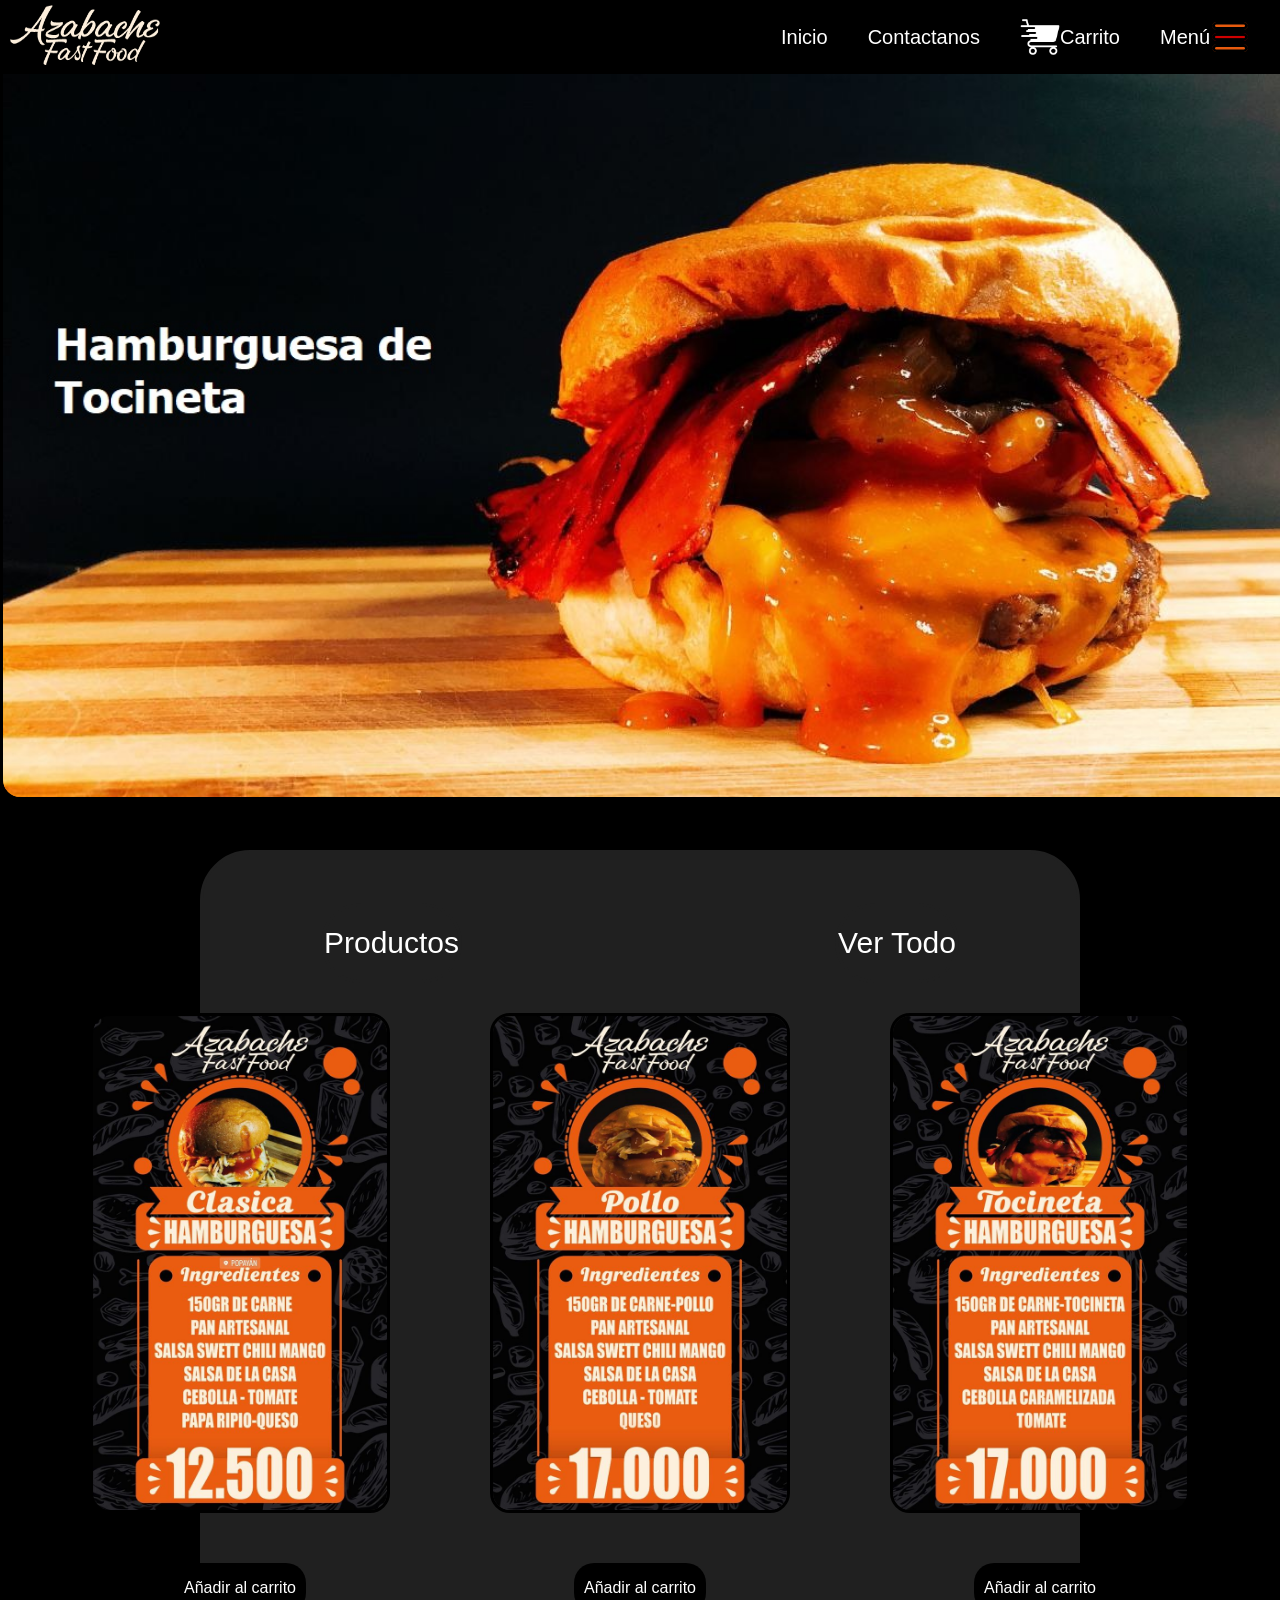
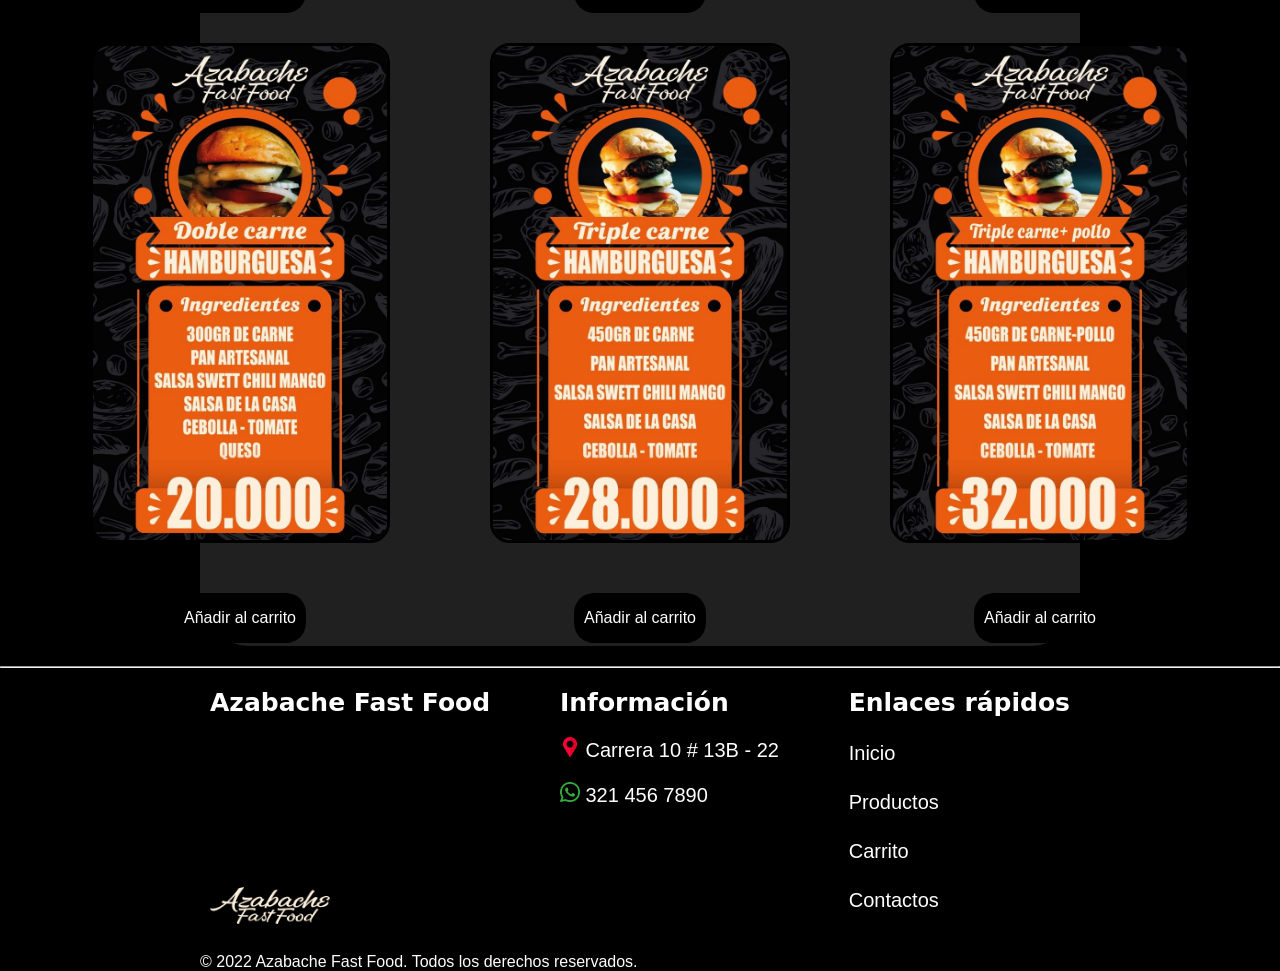
<file: index.html>
<!DOCTYPE html>
<html lang="es">
  <head>
    <!-- Metadatos del documento -->
    <meta charset="UTF-8" />
    <meta name="viewport" content="width=device-width, initial-scale=1.0" />

    <!-- Enlaces a recursos externos -->
    <link href="imagenes/icono_hamburguesa.ico" rel="shor cut icon" />
    <link href="css/style_index.css" rel="stylesheet" />

    <!-- Título de la página -->
    <title>Azabache Fast Food</title>
  </head>

  <body>
    <!-- Encabezado -->
    <header class="header">
      <!-- Logo del sitio -->
      <a href="index.html"
        ><img class="header_logo" src="imagenes/azabache_Logo.png" alt
      /></a>

      <!-- Menú de navegación -->
      <div class="header_menu">
        <a class="header_items" href="index.html">Inicio</a>
        <a class="header_items" href="#pie_pagina">Contactanos</a>
        <a class="header_items" href="compras.html"
          ><img class="header_imagen" src="imagenes/carrito.png" alt />
          Carrito</a
        >
        <a class="header_items" href="index.html">
          Menú <img class="header_imagen" src="imagenes/menu.png" alt
        /></a>
      </div>
    </header>

    <!-- Barra de navegación principal -->
    <nav class="container">
      <!-- Slider de imágenes -->
      <div class="container_slider">
        <ul class="container_slider__list">
          <li class="container_slider__item">
            <img
              class="container_slider__img"
              src="imagenes/hamburguesa2.jpg"
              alt="Hamburguesa 2"
            />
          </li>
          <li class="container_slider__item">
            <img
              class="container_slider__img"
              src="imagenes/hamburguesa4.jpg"
              alt="Hamburguesa 3"
            />
          </li>
          <li class="container_slider__item">
            <img
              class="container_slider__img"
              src="imagenes/hamburguesa3.jpg"
              alt="Hamburguesa 4"
            />
          </li>
        </ul>
      </div>
      <!-- Sección lateral -->
      <section class="container_lateral">
        <!-- Imagen lateral -->
        <img
          class="container_lateral_imagen"
          src="imagenes/hamburguesa1.jpg"
          alt="..."
        />
        <!-- Botón para comprar -->
        <a class="container_lateral_boton" href="index.html"
          ><button class="boton" type="button">Comprar Ahora</button></a
        >
      </section>
    </nav>

    <!-- Sección de productos -->
    <section class="productos">
      <div class="productos_titulo">
        <div class="productos_texto">Productos</div>
        <a class="productos_texto" href="index.html">Ver Todo</a>
      </div>
      <!-- Contenedor de las imágenes de los productos -->
      <div class="productos_cartas">
        <div class="fila_productos">
          <div class="producto">
            <img
              class="productos_imagen"
              src="imagenes/clasica.jpg"
              alt="..."
            />
            <button class="carrito_boton">Añadir al carrito</button>
          </div>
          <div class="producto">
            <img class="productos_imagen" src="imagenes/pollo.jpg" alt="..." />
            <button class="carrito_boton">Añadir al carrito</button>
          </div>
          <div class="producto">
            <img
              class="productos_imagen"
              src="imagenes/tocineta.jpg"
              alt="..."
            />
            <button class="carrito_boton">Añadir al carrito</button>
          </div>
        </div>

        <div class="fila_productos">
          <div class="producto">
            <img class="productos_imagen" src="imagenes/dobleCarne.jpg" alt />
            <button class="carrito_boton">Añadir al carrito</button>
          </div>
          <div class="producto">
            <img
              class="productos_imagen"
              src="imagenes/tripleCarne.jpg"
              alt="..."
            />
            <button class="carrito_boton">Añadir al carrito</button>
          </div>
          <div class="producto">
            <img
              class="productos_imagen"
              src="imagenes/dobleCarnePollo.jpg"
              alt="..."
            />
            <button class="carrito_boton">Añadir al carrito</button>
          </div>
        </div>
      </div>
    </section>

    <!-- Separador horizontal -->
    <hr />

    <!-- Pie de página -->
    <footer>
      <!-- Contenido del pie de página -->
      <div class="footer" id="pie_pagina">
        <!-- Información de la empresa -->
        <div>
          <h3 class="footer_titulo">Azabache Fast Food</h3>
          <img class="footer_logo" src="imagenes/azabache_Logo.png" alt />
        </div>
        <!-- Información de contacto -->
        <div class="footer_section">
          <h3 class="footer_titulo">Información</h3>
          <p class="footer_texto">
            <img class="footer_imagen" src="imagenes/Ubicacion.png" alt />
            Carrera 10 # 13B - 22
          </p>
          <p class="footer_texto">
            <img class="footer_imagen" src="imagenes/whatsapp.png" alt /> 321
            456 7890
          </p>
        </div>
        <!-- Enlaces rápidos -->
        <div class="footer_section">
          <h3 class="footer_titulo">Enlaces rápidos</h3>
          <ul>
            <li><a class="footer_enlaces" href="index.html">Inicio</a></li>
            <li><a class="footer_enlaces" href="index.html">Productos</a></li>
            <li><a class="footer_enlaces" href="compras.html">Carrito</a></li>
            <li><a class="footer_enlaces" href="#pie_pagina">Contactos</a></li>
          </ul>
        </div>
      </div>
      <!-- Derechos de autor -->
      <div class="footer_copyright">
        <p>&copy; 2022 Azabache Fast Food. Todos los derechos reservados.</p>
      </div>
    </footer>
  </body>
</html>
</file>
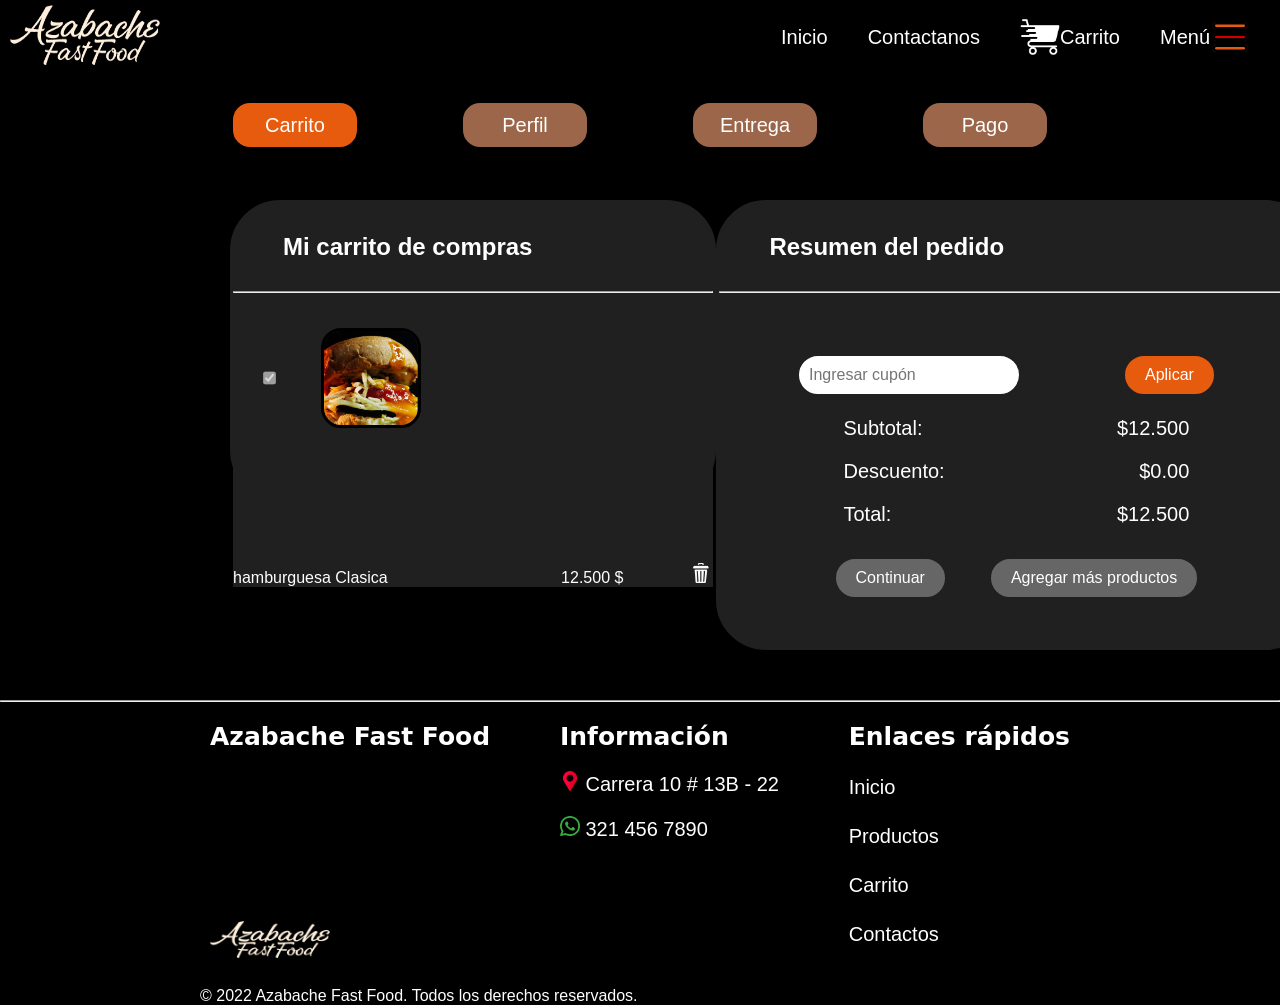
<file: compras.html>
<!DOCTYPE html>
<html lang="es">
<head>
  <meta charset="UTF-8">
  <meta name="viewport" content="width=device-width, initial-scale=1.0">
  <link href="imagenes/icono_hamburguesa.ico" rel="shor cut icon"> <!-- Icono del sitio -->
  <link href="css/style_compras.css" rel="stylesheet"> <!-- Enlace a la hoja de estilos CSS -->
  <title>Azabache Fast Food</title> <!-- Título de la página -->
</head>

<body>
  <!-- Encabezado de la página -->
  <header class="header">
    <a href="index.html"><img class="header_logo" src="imagenes/azabache_Logo.png" alt></a> <!-- Logo del sitio -->

    <!-- Menú de navegación -->
    <div class="header_menu">
      <a class="header_items" href="index.html">Inicio</a>
      <a class="header_items" href="#pie_pagina">Contactanos</a>
      <a class="header_items" href="compras.html"><img class="header_imagen" src="imagenes/carrito.png" alt>
        Carrito</a>
      <a class="header_items" href="productos.html">
        Menú <img class="header_imagen" src="imagenes/menu.png" alt>
      </a>
    </div>
  </header>

  <!-- Barra de navegación para la sección de acceso -->
  <nav class="accesos">
    <div class="casilla_activa">
      <a class="acceso_items" href="compras.html">Carrito</a>
    </div>
    
    <!-- Otras opciones de acceso -->
    <div class="casilla_inactiva">
      <a class="acceso_items" href="compras_perfil.html">Perfil</a>
    </div>
    <!-- Otras opciones de acceso -->
    <div class="casilla_inactiva">
      <a class="acceso_items" href="compras.html">Entrega</a>
    </div>
    <!-- Otras opciones de acceso -->
    <div class="casilla_inactiva">
      <a class="acceso_items" href="compras.html">Pago</a>
    </div>
  </nav>

  <!-- Sección principal con dos columnas: Carrito de compras y Resumen del pedido -->
  <section class="barra">
    <!-- Columna para el carrito de compras -->
    <main class="carrito">
      <!-- Título del carrito -->
      <h2 class="carrito_titulo">Mi carrito de compras</h2>
      <hr>
      <!-- Lista de productos en el carrito -->
      <article class="carrito_cartas">
        <!-- Producto en el carrito -->
        <input type="checkbox" class="check" checked disabled>
        <img class="carrito_imagen" src="imagenes/hamburguesa.png" alt>
        <pre class="carrito_texto">hamburguesa Clasica                                       12.500 $<img class="carrito_imagen2" src="imagenes/basura.png" alt></pre>
      </article>
    </main>

    <!-- Columna para el resumen del pedido -->
    <main class="carrito_pedido">
      <!-- Título del resumen del pedido -->
      <h2 class="carrito_titulo">Resumen del pedido</h2>
      <hr>
      <!-- Contenido del resumen del pedido -->
      <div class="resumen_pedido">
        <!-- Campo para ingresar un cupón -->
        <div class="campo_cupon">
          <input class="cupon" id="cupon" name="cupon" type="text" placeholder="Ingresar cupón">
          <button id="aplicar_cupon">Aplicar</button>
        </div>
        <!-- Detalles del pedido -->
        <div class="resumen_item">
          <span>Subtotal:</span>
          <span id="subtotal">$12.500</span>
        </div>
        <div class="resumen_item">
          <span>Descuento:</span>
          <span id="descuento">$0.00</span>
        </div>
        <div class="resumen_item">
          <span>Total:</span>
          <span id="total">$12.500</span>
        </div>
        <!-- Botones para continuar con el proceso de compra -->
        <div class="botones">
          <a href="compras_perfil.html">
          <button id="agregar_productos">Continuar</button></a>
          <a href="index.html">
          <button id="siguiente_fase">Agregar más productos</button></a>
        </div>
      </div>
    </main>
  </section>   
<hr>
  <!-- Pie de página -->
  <footer>
    <div class="footer" id="pie_pagina">
      <!-- Información sobre la empresa -->
      <div>
        <h3 class="footer_titulo">Azabache Fast Food</h3>
        <img class="footer_logo" src="imagenes/azabache_Logo.png" alt>
      </div>
      <!-- Sección de información de contacto -->
      <div class="footer_section">
        <h3 class="footer_titulo">Información</h3>
        <p class="footer_texto">
          <img class="footer_imagen" src="imagenes/Ubicacion.png" alt>
          Carrera 10 # 13B - 22
        </p>
        <p class="footer_texto">
          <img class="footer_imagen" src="imagenes/whatsapp.png" alt> 321
          456 7890
        </p>
      </div>
      <!-- Enlaces rápidos -->
      <div class="footer_section">
        <h3 class="footer_titulo">Enlaces rápidos</h3>
        <ul>
          <li><a class="footer_enlaces" href="index.html">Inicio</a></li>
          <li><a class="footer_enlaces" href="productos.html">Productos</a></li>
          <li><a class="footer_enlaces" href="compras.html">Carrito</a></li>
          <li><a class="footer_enlaces" href="#pie_pagina">Contactos</a></li>
        </ul>
      </div>
    </div>
    <!-- Derechos de autor -->
    <div class="footer_copyright">
      <p>&copy; 2022 Azabache Fast Food. Todos los derechos reservados.</p>
    </div>
  </footer>
</body>
</html>
</file>
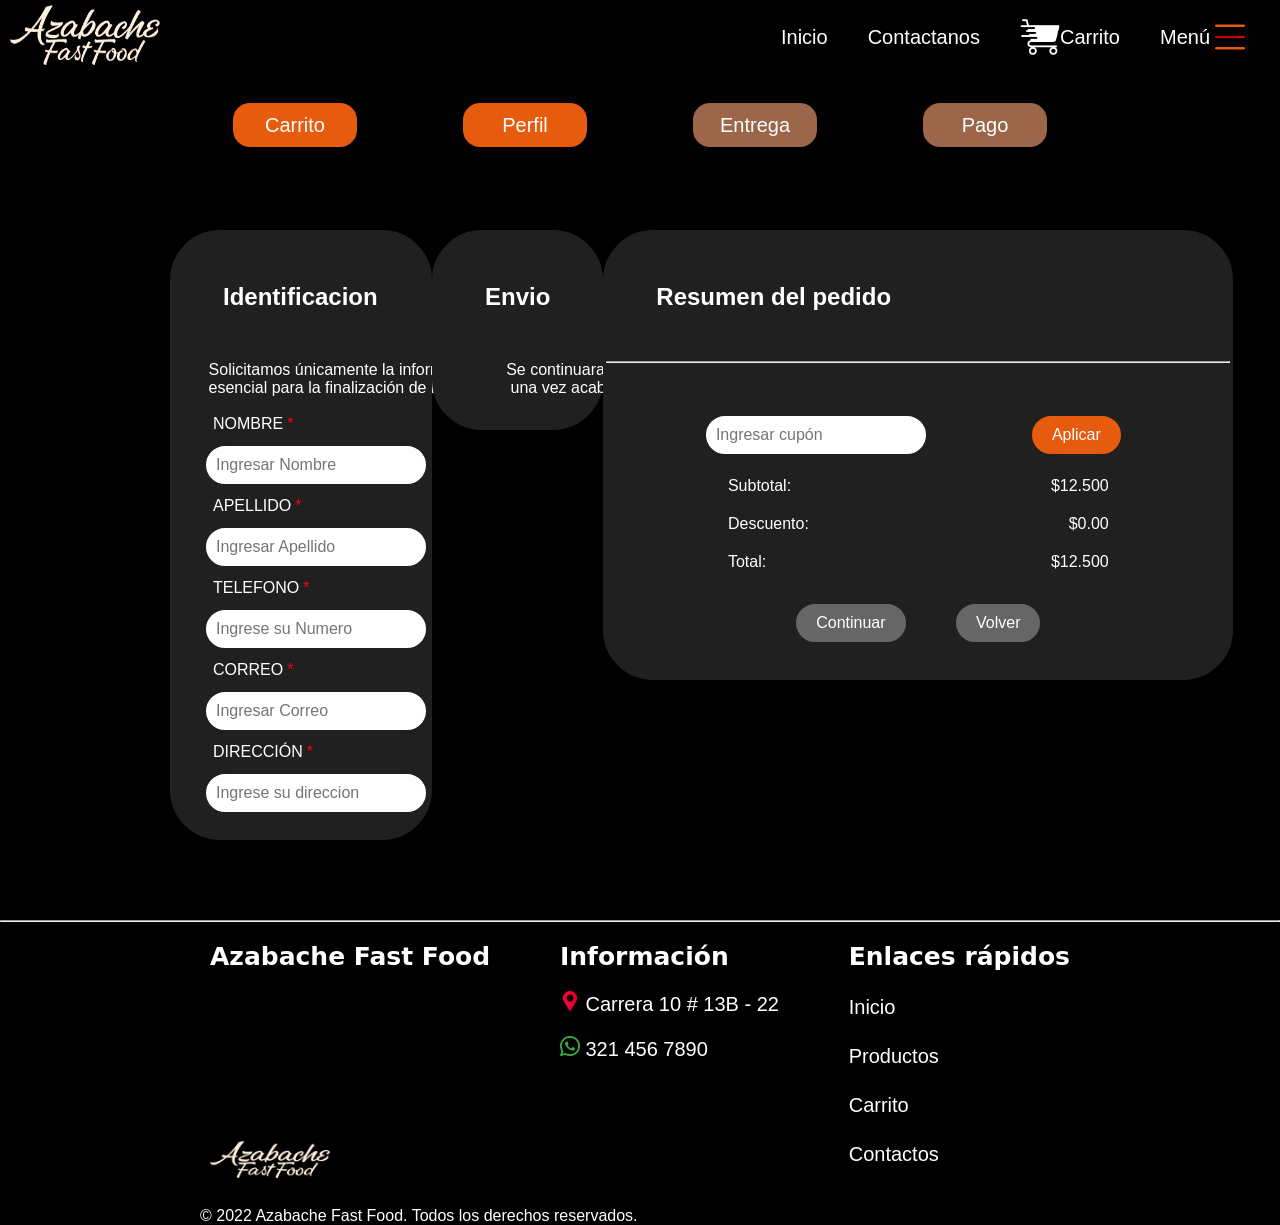
<file: compras_perfil.html>
<!DOCTYPE html>
<html lang="es">

<head>
    <meta charset="UTF-8">
    <meta name="viewport" content="width=device-width, initial-scale=1.0">
    <link href="imagenes/icono_hamburguesa.ico" rel="shor cut icon">
    <link href="/css/style_perfil.css" rel="stylesheet">
    <title>Azabache Fast Food</title>
</head>

<body>
    <header class="header">
        <a href="index.html"><img class="header_logo" src="imagenes/azabache_Logo.png" alt></a>
        <div class="header_menu">
            <a class="header_items" href="index.html">Inicio</a>
            <a class="header_items" href="#pie_pagina">Contactanos</a>
            <a class="header_items" href="compras.html"><img class="header_imagen" src="imagenes/carrito.png" alt>
                Carrito</a>
            <a class="header_items" href="productos.html">
                Menú <img class="header_imagen" src="imagenes/menu.png" alt>
            </a>
        </div>
    </header>

    <!-- Barra de navegación para la sección de acceso -->
  <nav class="accesos">
    <div class="casilla_activa">
      <a class="acceso_items" href="compras.html">Carrito</a>
    </div>
    
    <!-- Otras opciones de acceso -->
    <div class="casilla_activa">
      <a class="acceso_items" href="compras_perfil.html">Perfil</a>
    </div>
    <!-- Otras opciones de acceso -->
    <div class="casilla_inactiva">
      <a class="acceso_items" href="compras_perfil.html">Entrega</a>
    </div>
    <!-- Otras opciones de acceso -->
    <div class="casilla_inactiva">
      <a class="acceso_items" href="compras_perfil.html">Pago</a>
    </div>
  </nav>

    <section class="barra">
        <main class="carrito">
            <h2 class="carrito_titulo">Identificacion</h2>
            <pre class="notas">
        Solicitamos únicamente la información 
        esencial para la finalización de la compra.
        </pre>   
        
        
            <div class="formulario">
                <p>
                    NOMBRE
                </p>
                <p class="asterisco">*</p>

            </div>
            <input class="cupon1" id="cupon" name="nombre" type="text" placeholder="Ingresar Nombre">
            <div class="formulario">
                <p>
                    APELLIDO
                </p>
                <p class="asterisco">*</p>

            </div>
            <input class="cupon1" id="cupon" name="apellido" type="text" placeholder="Ingresar Apellido">
            <div class="formulario">
                <p>
                    TELEFONO
                </p>
                <p class="asterisco">*</p>

            </div>
            <input class="cupon1" id="cupon" name="telefono" type="tel" placeholder="Ingrese su Numero">
            <div class="formulario">
                <p class="">
                    CORREO
                </p>
                <p class="asterisco">*</p>

            </div>
            <input class="cupon1" id="cupon" name="correo" type="email" placeholder="Ingresar Correo">
            <div class="formulario">
                <p>
                    DIRECCIÓN
                </p>
                <p class="asterisco">*</p>

            </div>
            <input class="cupon1" id="cupon" name="direccion" type="text" placeholder="Ingrese su direccion">
          
        </main>

        <main class="carrito_envio">
            <h2 class="carrito_titulo">Envio </h2>
            <pre class="notas">
                Se continuaracon el proceso
                 una vez acabe esta seccion
        </pre>


        </main>


        <!-- Columna para el resumen del pedido -->
    <main class="carrito_pedido">
        <!-- Título del resumen del pedido -->
        <h2 class="carrito_titulo">Resumen del pedido</h2>
        <hr>
        <!-- Contenido del resumen del pedido -->
        <div class="resumen_pedido">
          <!-- Campo para ingresar un cupón -->
          <div class="campo_cupon">
            <input class="cupon" id="cupon" name="cupon" type="text" placeholder="Ingresar cupón">
            <button id="aplicar_cupon">Aplicar</button>
          </div>
          <!-- Detalles del pedido -->
          <div class="resumen_item">
            <span>Subtotal:</span>
            <span id="subtotal">$12.500</span>
          </div>
          <div class="resumen_item">
            <span>Descuento:</span>
            <span id="descuento">$0.00</span>
          </div>
          <div class="resumen_item">
            <span>Total:</span>
            <span id="total">$12.500</span>
          </div>
          <!-- Botones para continuar con el proceso de compra -->
          <div class="botones">
            <a href="compras_perfil.html">
            <button id="agregar_productos">Continuar</button></a>
            <a href="compras.html">
            <button id="siguiente_fase">Volver</button></a>
          </div>
        </div>
      </main>

    </section>
    <aside></aside>
    <hr>
    <footer>
        <div class="footer" id="pie_pagina">
            <div>
                <h3 class="footer_titulo">Azabache Fast Food</h3>
                <img class="footer_logo" src="imagenes/azabache_Logo.png" alt>
            </div>
            <div class="footer_section">
                <h3 class="footer_titulo">Información</h3>
                <p class="footer_texto">
                    <img class="footer_imagen" src="imagenes/Ubicacion.png" alt>
                    Carrera 10 # 13B - 22
                </p>
                <p class="footer_texto">
                    <img class="footer_imagen" src="imagenes/whatsapp.png" alt> 321
                    456 7890
                </p>
            </div>
            <div class="footer_section">
                <h3 class="footer_titulo">Enlaces rápidos</h3>
                <ul>
                    <li><a class="footer_enlaces" href="index.html">Inicio</a></li>
                    <li>
                        <a class="footer_enlaces" href="productos.html">Productos</a>
                    </li>
                    <li><a class="footer_enlaces" href="compras.html">Carrito</a></li>
                    <li><a class="footer_enlaces" href="#pie_pagina">Contactos</a></li>
                </ul>
            </div>
        </div>
        <div class="footer_copyright">
            <p>&copy; 2022 Azabache Fast Food. Todos los derechos reservados.</p>
        </div>
    </footer>
</body>
</html>
</file>
<file: css/style_index.css>
* {
  padding: 0;
  margin: 0;
  box-sizing: border-box;
  font-family: sans-serif;
}
body {
  background: black;
}

.header {
  display: flex;
  justify-content: space-between;
  background: black;
  padding: 5px 10px;
  position: fixed;
  top: 0;
  width: 100%;
  z-index: 1000;
}

.header_logo {
  width: 150px;
  height: 60px;
}

.header_menu {
  display: flex;
  align-items: center;
}

.header_imagen {
  width: 40px;
  height: 40px;
}

.header_items {
  text-decoration: none;
  display: flex;
  text-align: left;
  font-family: Arial, Helvetica, sans-serif;
  font-size: 20px;
  background: black;
  padding: 0;
  margin: 0 20px;
  align-items: center;
  color: white;
}

.header_items:hover {
  color: #e75b0e;
}

.container {
  display: flex;
  justify-content: space-between;
}

.container_slider {
  justify-content: flex-start;
  position: relative;
  display: flex;
  align-items: center;
  height: 1000px;
}

.container_slider__list {
  list-style-type: none;
  overflow: hidden;
  width: 100%;
  height: 100%;
}

.container_slider__item {
  position: absolute;
  display: flex;
  align-items: center;
  justify-content: flex-start;
  animation: slider 9s infinite;
}

.container_slider__img {
  height: 800px;
  width: 1400px;
  object-fit: cover;
  object-position: center;
  border: 3px solid black;
  border-radius: 20px;
}
@keyframes slider {
  0%,
  33% {
    opacity: 1;
    z-index: 1;
  }
  34%,
  100% {
    opacity: 0;
    z-index: 0;
  }
}

.container_slider__item:nth-child(2) {
  animation-delay: 3s;
}

.container_slider__item:nth-child(3) {
  animation-delay: 6s;
}

.container_lateral {
  background-color: #e75b0e;
  width: 475px;
  height: 790px;
  margin: 10px;
  border: 3px solid black;
  border-radius: 20px;
  display: flex;
  align-items: center;
  justify-content: center;
  flex-direction: column;
}

.container_lateral_imagen {
  width: 300px;
  height: 500px;
  margin: 50px;
  border: 3px solid black;
  border-radius: 20px;
}

.container_lateral_boton {
  border: 2px solid black;
  border-radius: 10px;
}

.boton {
  padding: 10px 40px;
  font-size: 30px;
  color: white;
  border: 1px solid black;
  border-radius: 10px;
  background-color: black;
}

.boton:hover {
  background: white;
  color: black;
}

.productos {
  display: flex;
  flex-direction: column;
  align-items: center;
  background-color: #202020;
  min-height: 80vh;
  margin: -150px 200px 20px 200px;
  border: 3px solid #202020;
  border-radius: 50px;
}
.fila_productos {
  display: flex;
  justify-content: space-between;
}
.producto {
  display: flex;
  flex-direction: column;
  align-items: center;
}
.carrito_boton {
  display: block;
  padding: 10px;
  height: 50px;
  font-size: 16px;
  color: white;
  background-color: black;
  border: none;
  border-radius: 20px;
  cursor: pointer;
  text-align: center;
}

.carrito_boton:hover {
  background-color: white;
  color: black;
}
.productos_titulo {
  display: flex;
  justify-content: space-between;
  width: 73%;
  background-color: #202020;
  margin-top: 50px;
}

.productos_texto {
  font-family: Arial, "Helvetica Neue", Helvetica, sans-serif;
  color: white;
  background-color: #202020;
  padding: 20px 0;
  font-size: 30px;
  border: 3px solid #202020;
  border-radius: 50px;
  text-decoration: none;
}

.productos_texto:hover {
  color: #e75b0e;
}

.productos_cartas {
  display: flex;
  justify-content: space-around;
  flex-wrap: wrap;
  background: #202020;
  background-color: transparent;
  flex-direction: column;
  align-items: center;
}

.productos_imagen {
  width: 300px;
  height: 500px;
  margin: 50px;
  border: 3px solid black;
  border-radius: 20px;
  margin-top: 30px;
}

.footer {
  display: flex;
  justify-content: space-between;
  padding: 20px;
  background-color: black;
  color: white;
  font-family: Arial, "Helvetica Neue", Helvetica, sans-serif;
  font-size: 25px;
  margin-left: 190px;
  margin-right: 190px;
}

.footer_titulo {
  font-family: system-ui, -apple-system, BlinkMacSystemFont, "Segoe UI", Roboto,
    Oxygen, Ubuntu, Cantarell, "Open Sans", "Helvetica Neue", sans-serif;
  font-size: 25px;
}

.footer_texto {
  padding: 0px;
  margin-top: 20px;
  font-size: 20px;
}

.footer_imagen {
  width: 20px;
}

.footer_logo {
  margin-top: 170px;
  width: 120px;
}

ul {
  list-style: none;
}
.footer_enlaces {
  color: white;
  text-decoration: none;
  font-size: 20px;
}

.footer_enlaces:hover {
  color: #e75b0e;
}

.footer_section li {
  margin: 20px 0;
}

.footer_copyright {
  background-color: black;
  color: white;
  margin-left: 200px;
}
</file>
<file: css/style_compras.css>
* {
  padding: 0;
  margin: 0;
  box-sizing: border-box;
  font-family: sans-serif;  
}
body{
  background-color: black;
}

.header {
  display: flex;
  justify-content: space-between;
  background: black;
  padding: 5px 10px;
  position: fixed;
  top: 0;
  width: 100%;
  z-index: 1000;
}

.header_logo {
  width: 150px;
  height: 60px;
}

.header_menu {
  display: flex;
  align-items: center;
}

.header_imagen {
  width: 40px;
  height: 40px;
}

.header_items {
  text-decoration: none;
  display: flex;
  text-align: left;
  font-family: Arial, Helvetica, sans-serif;
  font-size: 20px;
  background: black;
  padding: 0;
  margin: 0 20px;
  align-items: center;
  color: white;
}

.header_items:hover {
  color: #e75b0e;
}

.footer {
  display: flex;
  justify-content: space-between;
  padding: 20px;
  background-color: black;
  color: white;
  font-family: Arial, "Helvetica Neue", Helvetica, sans-serif;
  font-size: 25px;
  margin-left: 190px;
  margin-right: 190px;
}

.footer_titulo {
  font-family: system-ui, -apple-system, BlinkMacSystemFont, "Segoe UI", Roboto,
    Oxygen, Ubuntu, Cantarell, "Open Sans", "Helvetica Neue", sans-serif;
  font-size: 25px;
}

.footer_texto {
  padding: 0px;
  margin-top: 20px;
  font-size: 20px;
}

.footer_imagen {
  width: 20px;
}

.footer_logo {
  margin-top: 170px;
  width: 120px;
}

ul {
  list-style: none;
}
.footer_enlaces {
  color: white;
  text-decoration: none;
  font-size: 20px;
}

.footer_enlaces:hover {
  color: #e75b0e;
}

.footer_section li {
  margin: 20px 0;
}

.footer_copyright {
  background-color: black;
  color: white;
  margin-left: 200px;
}

.accesos {
  display: flex;
  justify-content: center;
}
.casilla_activa {
  margin: 0 50px;
  position: relative;
  top: 100px;
  background-color: #e75b0e;
  width: 130px;
  height: 50px;
  border: 3px solid black;
  border-radius: 20px;
  display: flex;
  justify-content: center;
  margin-bottom: 100px;
  color: white;
  font-size: 20px;
  align-items: center;
}

.casilla_inactiva {
  margin: 0 50px;
  position: relative;
  top: 100px;
  background-color: #9b664a;
  width: 130px;
  height: 50px;
  border: 3px solid black;
  border-radius: 20px;
  display: flex;
  justify-content: center;
  margin-bottom: 100px;
  color: white;
  font-size: 20px;
  align-items: center;
}

.check {
  margin-left: 30px; 
}
.acceso_items {
  text-decoration: none;
  display: flex;
  text-align: left;
  font-family: Arial, Helvetica, sans-serif;
  font-size: 20px;
  background: black;
  padding: 0;
  margin: 0 20px;
  align-items: center;
  color: white;
  background-color: transparent;
}
.barra {
  display: flex;
  margin: 50px 230px;
  justify-content: space-between;
}

.carrito {
  background-color: #202020;
  height: 300px;
  width: 750px;
  border: 3px solid #202020;
  border-radius: 50px;
  color: white;
}
.carrito_pedido {
  background-color: #202020;
  height: 450px;
  width: 600px;
  border: 3px solid #202020;
  border-radius: 50px;
  color: white;
}

.carrito_titulo {
  background-color: transparent;
  margin: 30px 50px;
}

.carrito_subTitulo {
  background-color: transparent;
  margin: 0 25px;
}

.carrito_cartas {
  display: flex;
  flex-wrap: wrap;
  background: #202020;
}

.carrito_imagen {
  display: flex;
  width: 100px;
  height: 100px;
  border: 3px solid black;
  border-radius: 20px;
  margin: 35px 45px;
}

.carrito_imagen2 {
  background-color: transparent;
  width: 20px;
  margin-left: 70px;
}

.carrito_texto {
  background-color: transparent;
  margin-top: 100px;
}

.campo_cupon {
  display: flex;
  justify-content: space-between;
  background-color: #202020;
}

.resumen_pedido {
  display: flex;
  flex-direction: column;
  align-items: center;
  margin: 50px;
  background-color: #202020;
}

#aplicar_cupon {
  margin: 10px 100px;
  padding: 10px 20px;
  font-size: 1em;
  color: #fff;
  background-color: #e75b0e;
  border: 3px solid #202020;
  border-radius: 50px;
  cursor: pointer;
}
#aplicar_cupon:hover {
  background-color: #666;
}
.cupon {
  background-color: white;
  margin: 10px 0;
  padding: 10px;
  font-size: 1em;
  border: 3px solid #202020;
  border-radius: 50px;
  margin-left: 80px;
}

.resumen_item {
  display: flex;
  justify-content: space-between;
  width: 70%;
  margin: 10px 0;
}
span {
  background-color: #202020;
  font-size: 20px;
}
.botones {
  display: flex;
  justify-content: space-between;
  background-color: transparent;
}

#agregar_productos,
#siguiente_fase {
  margin: 20px 20px;
  padding: 10px 20px;
  font-size: 1em;
  color: #fff;
  background-color: #666;
  cursor: pointer;
  border: 3px solid #202020;
  border-radius: 50px;
}

#agregar_productos:hover,
#siguiente_fase:hover {
  background-color: #e75b0e;
}
</file>
<file: css/style_perfil.css>
* {
  padding: 0;
  margin: 0;
  box-sizing: border-box;
  font-family: sans-serif;
}

body {
  background-color: #000;
}

.header {
  display: flex;
  justify-content: space-between;
  background: black;
  padding: 5px 10px;
  position: fixed;
  top: 0;
  width: 100%;
  z-index: 1000;
}

.header_logo {
  width: 150px;
  height: 60px;
}

.header_menu {
  display: flex;
  align-items: center;
}

.header_imagen {
  width: 40px;
  height: 40px;
}

.header_items {
  text-decoration: none;
  display: flex;
  text-align: left;
  font-family: Arial, Helvetica, sans-serif;
  font-size: 20px;
  background: black;
  padding: 0;
  margin: 0 20px;
  align-items: center;
  color: white;
}

.header_items:hover {
  color: #e75b0e;
}

.footer {
  display: flex;
  justify-content: space-between;
  padding: 20px;
  background-color: black;
  color: white;
  font-family: Arial, "Helvetica Neue", Helvetica, sans-serif;
  font-size: 25px;
  margin-left: 190px;
  margin-right: 190px;
}

.footer_titulo {
  font-family: system-ui, -apple-system, BlinkMacSystemFont, "Segoe UI", Roboto,
    Oxygen, Ubuntu, Cantarell, "Open Sans", "Helvetica Neue", sans-serif;
  font-size: 25px;
}

.footer_texto {
  padding: 0px;
  margin-top: 20px;
  font-size: 20px;
}

.footer_imagen {
  width: 20px;
}

.footer_logo {
  margin-top: 170px;
  width: 120px;
}

ul {
  list-style: none;
}
.footer_enlaces {
  color: white;
  text-decoration: none;
  font-size: 20px;
}

.footer_enlaces:hover {
  color: #e75b0e;
}

.footer_section li {
  margin: 20px 0;
}

.footer_copyright {
  background-color: black;
  color: white;
  margin-left: 200px;
}

.accesos {
  display: flex;
  justify-content: center;
}
.casilla_activa {
  margin: 0 50px;
  position: relative;
  top: 100px;
  background-color: #e75b0e;
  width: 130px;
  height: 50px;
  border: 3px solid black;
  border-radius: 20px;
  display: flex;
  justify-content: center;
  margin-bottom: 100px;
  color: white;
  font-size: 20px;
  align-items: center;
}

.casilla_inactiva {
  margin: 0 50px;
  position: relative;
  top: 100px;
  background-color: #9b664a;
  width: 130px;
  height: 50px;
  border: 3px solid black;
  border-radius: 20px;
  display: flex;
  justify-content: center;
  margin-bottom: 100px;
  color: white;
  font-size: 20px;
  align-items: center;
}
.acceso_items {
  text-decoration: none;
  display: flex;
  text-align: left;
  font-family: Arial, Helvetica, sans-serif;
  font-size: 20px;
  background: black;
  padding: 0;
  margin: 0 20px;
  align-items: center;
  color: white;
  background-color: transparent;
}

.barra {
  display: flex;
  margin: 80px 170px;
  justify-content: space-between;
}

.carrito {
  background-color: #202020;
  width: 400px;
  height: 610px;
  border: 3px solid #202020;
  border-radius: 50px;
  color: white;
}
.carrito_envio {
  background-color: #202020;
  height: 200px;
  width: 400px;
  border: 3px solid #202020;
  border-radius: 50px;
  color: white;
}
.carrito_pedido {
  background-color: #202020;
  height: 450px;
  width: 630px;
  border: 3px solid #202020;
  border-radius: 50px;
  color: white;
}

.carrito_titulo {
  background-color: transparent;
  margin: 50px 50px;
}

.carrito_subTitulo {
  background-color: transparent;
  margin: 0 25px;
}

.carrito_cartas {
  display: flex;
  flex-wrap: wrap;
  background: #202020;
}

.carrito_imagen {
  display: flex;
  width: 100px;
  height: 100px;
  border: 3px solid black;
  border-radius: 20px;
  margin: 35px 45px;
}

.carrito_imagen2 {
  background-color: transparent;
  width: 20px;
  margin-left: 70px;
}

.carrito_texto {
  background-color: transparent;
  margin-top: 100px;
}

.campo_cupon {
  display: flex;
  justify-content: space-between;
  background-color: #202020;
}

.resumen_pedido {
  display: flex;
  flex-direction: column;
  align-items: center;
  margin: 40px;
  background-color: #202020;
}

#aplicar_cupon {
  margin: 10px 100px;
  padding: 10px 20px;
  font-size: 1em;
  color: #fff;
  background-color: #e75b0e;
  border: 3px solid #202020;
  border-radius: 50px;
  cursor: pointer;
}
.cupon {
  background-color: white;
  margin: 10px 0;
  padding: 10px;
  font-size: 1em;
  border: 3px solid #202020;
  border-radius: 70px;
  margin-left: 90px;
}
#aplicar_cupon:hover {
  background-color: #666;
}
.cupon1 {
  background-color: white;
  margin: 10px 0;
  padding: 10px;
  font-size: 1em;
  border: 3px solid #202020;
  border-radius: 50px;
  margin-left: 30px;
}

.resumen_item {
  display: flex;
  justify-content: space-between;
  width: 70%;
  margin: 10px 0;
}

#agregar_productos,
#siguiente_fase {
  margin: 20px 20px;
  padding: 10px 20px;
  font-size: 1em;
  color: #fff;
  background-color: #666;
  cursor: pointer;
  border: 3px solid #202020;
  border-radius: 50px;
}

#agregar_productos:hover,
#siguiente_fase:hover {
  background-color: #e75b0e;
}
.notas {
  display: flex;
  justify-content: space-between;
  width: 70px;
  background: transparent;
}
.envio_titulo {
  .carrito_titulo {
    background-color: transparent;
    margin: 50px 50px;
  }
}
.asterisco {
  color: red;
  margin-left: 4px;
}

.formulario {
  display: flex;
  align-items: center;
  margin-left: 40px;
}
</file>
